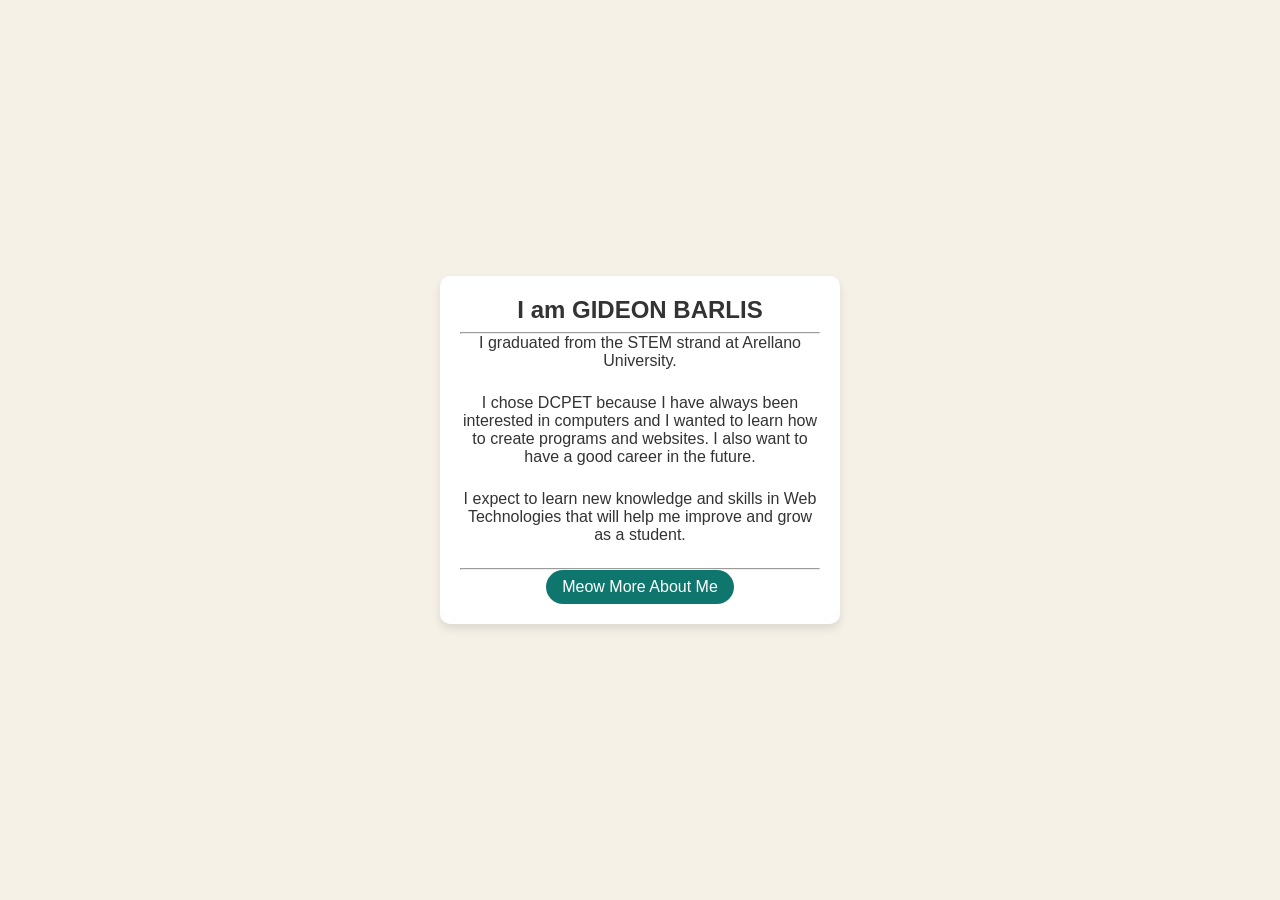
<file: index.html>
<!DOCTYPE html>
<head>
    <title>MEOW ABOUT ME</title>
    </head>
<body>
  <div class="card">
    
    <h3 class="card-title">I am GIDEON BARLIS</h3>
    <hr>

    <p class="card-text">
      I graduated from the STEM strand at Arellano University.
    </p>

    <p class="card-text">
      I chose DCPET because I have always been interested in computers
      and I wanted to learn how to create programs and websites.
      I also want to have a good career in the future.
    </p>

    <p class="card-text">
      I expect to learn new knowledge and skills in Web Technologies
      that will help me improve and grow as a student.
    </p>

    <hr>
    <a href="about.html">
      <button class="btn">Meow More About Me</button>
      <link rel="stylesheet" href="style.css">
      <script src="script.js"></script>
    </a>
  </div>
</body>
</file>
<file: style.css>
* { margin: 0;  
    padding: 0;
    box-sizing: border-box;
}

body{
    min-height: 100vh;
    display: flex;
    align-items: center;
    justify-content: center;
    background-color: #f6f1e7;
    font-family: 'Poppins', sans-serif;
}
.card{
    width: 400px;
    padding: 20px;
    background-color: #fff;
    border-radius: 10px;
    box-shadow: 0 5px 10px rgba(0, 0, 0, 0.1);
    text-align: center;
}
.card-title{
    font-size: 1.5rem;
    font-weight: 600;
    color: #333;
    margin-bottom: 0.5rem;
}
.card-text {
    color: #333;
    margin-bottom: 1.5rem;
}
.card_count {
    color: #333;
    margin-top: 1rem;
    font-weight: 600;
}
.btn {
    padding: 0.5rem 1rem;
    background-color: #0f766e;
    color: #ffffff;
    border: 0;
    border-radius: 999px;
    font-size: 1rem;
    cursor: pointer;
}

.btn:hover {
    background-color: #021d1b;
}
</file>
